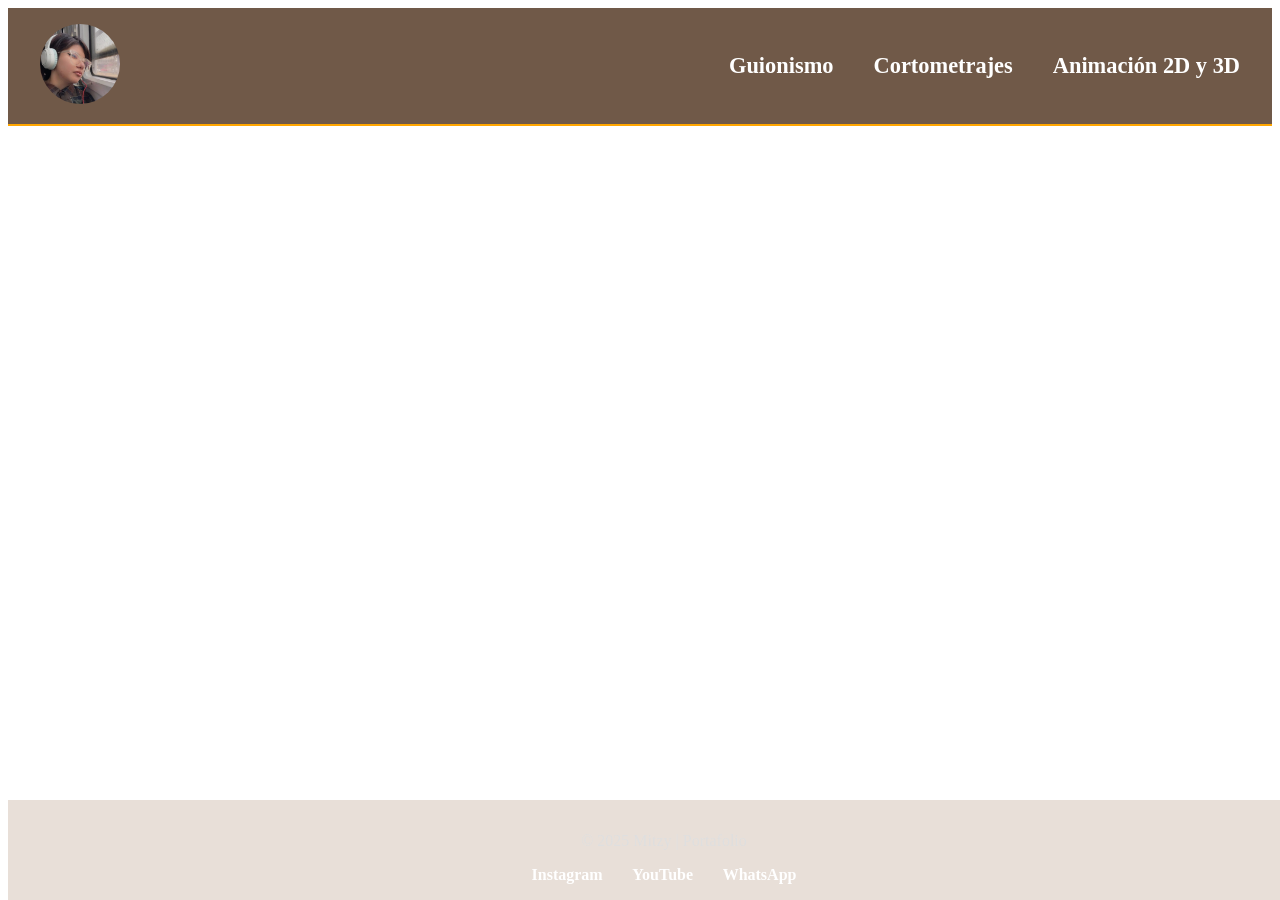
<file: index.html>
<!DOCTYPE html>
<html lang="es">
<head>
  <meta charset="UTF-8" />
  <meta name="viewport" content="width=device-width, initial-scale=1.0" />
  <title>Portafolio de Mitzy</title>
  <link rel="stylesheet" href="estilos.css" />
  <style>
    /* Estilos del modal */
    /* ===== Ventana emergente (Modal) ===== */
.modal {
  display: none; /* Oculto por defecto */
  position: fixed;
  z-index: 1000;
  left: 0;
  top: 0;
  width: 100%;
  height: 100%;
  background-color: rgba(78, 52, 46, 0.7); /* café oscuro translúcido */
  backdrop-filter: blur(4px);
}

/* Caja del modal */
.modal-contenido {
  background: #fff8e6; /* blanco cálido con toque mostaza */
  margin: 10% auto;
  padding: 24px;
  border-radius: 12px;
  width: 60%;
  max-width: 600px;
  text-align: left;
  font-family: Arial, sans-serif;
  border: 2px solid #c9a227; /* borde mostaza */
  box-shadow: 0 8px 24px rgba(78, 52, 46, 0.4); /* sombra café */
}

/* Título dentro del modal */
.modal-contenido h2 {
  margin-bottom: 12px;
  color: #4e342e; /* café oscuro */
}

/* Texto */
.modal-contenido p {
  color: #2b241f; /* café profundo */
  line-height: 1.6;
}

/* Botón cerrar */
.cerrar {
  float: right;
  font-size: 24px;
  font-weight: bold;
  color: #4e342e; /* café oscuro */
  cursor: pointer;
  background: rgba(201, 162, 39, 0.2); /* mostaza translúcido */
  border: 1px solid rgba(201, 162, 39, 0.4);
  border-radius: 6px;
  padding: 2px 8px;
  transition: background-color 0.2s ease, color 0.2s ease;
}
.cerrar:hover {
  background: #c9a227; /* mostaza */
  color: #ffffff;
}
  </style>
</head>
<body>
  <!-- Fondo en video -->
  <div class="fondo">
    <video autoplay muted loop id="video-fondo">
      <source src="inicio.mp4" type="video/mp4" />
    </video>
  </div>

  <!-- Barra superior -->
  <nav class="barra-superior">
    <div class="izquierda">
      <!-- Imagen con evento onclick -->
      <img src="yo.jpeg" alt="Logo Mitzy" class="logo" onclick="abrirModal()" style="cursor:pointer;" />
    </div>
    <div class="centro">
      <ul class="menu">
        <li><a href="guionismo.html"> Guionismo</a></li>
        <li><a href="produccion.html"> Cortometrajes</a></li>
        <li><a href="animacion.html"> Animación 2D y 3D</a></li>
      </ul>
    </div>
  </nav>

  <!-- Contenido central -->
  <main class="contenido-central">
    <p class="frase"><em>&nbsp;</em></p>
  </main>

  <!-- Footer -->
  <footer class="redes">
    <p>© 2025 Mitzy | Portafolio</p>
    <div class="iconos">
      <a href="https://www.instagram.com/mity_loyo?igsh=MXNvNTBxcHg4MWN6YQ==" target="_blank"> Instagram</a>
      <a href="https://www.youtube.com/@MitzyLoyo" target="_blank"> YouTube</a>
      <a href="https://wa.me/qr/XR36K25UHBU5J1" target="_blank"> WhatsApp</a>
    </div>
  </footer>

  <!-- Modal -->
  <div id="miModal" class="modal">
    <div class="modal-contenido">
      <span class="cerrar" onclick="cerrarModal()">&times;</span>
      <h2>Acerca de mi</h2>
<p>
  Soy Mitzy, tengo 20 años y me especializo en animación 2D y 3D. 
  Cuento con formación en <strong>Sony Animation</strong>, donde adquirí 
  conocimientos técnicos y creativos que me permiten desarrollar proyectos 
  de alta calidad en el ámbito audiovisual.
</p>
<p>
  Mi experiencia incluye la <strong>redacción de guiones</strong>, 
  <strong>edición de videos</strong>, <strong>programación</strong> y 
  <strong>gestión de redes sociales</strong>. Estas habilidades me brindan 
  una visión integral para la creación de contenido, desde la concepción 
  de la idea hasta su producción y difusión.
</p>
<p>
  Me apasiona contar historias a través de la animación y el guionismo, 
  aportando creatividad y profesionalismo en cada proyecto. Mi objetivo es 
  seguir creciendo en la industria, colaborando en iniciativas que combinen 
  arte, tecnología y narrativa.
</p>
    </div>
  </div>

  <script>
    function abrirModal() {
      document.getElementById("miModal").style.display = "block";
    }
    function cerrarModal() {
      document.getElementById("miModal").style.display = "none";
    }
    // Cerrar modal al hacer clic fuera del contenido
    window.onclick = function(event) {
      const modal = document.getElementById("miModal");
      if (event.target == modal) {
        modal.style.display = "none";
      }
    }
  </script>
</body>
</html>
</file>
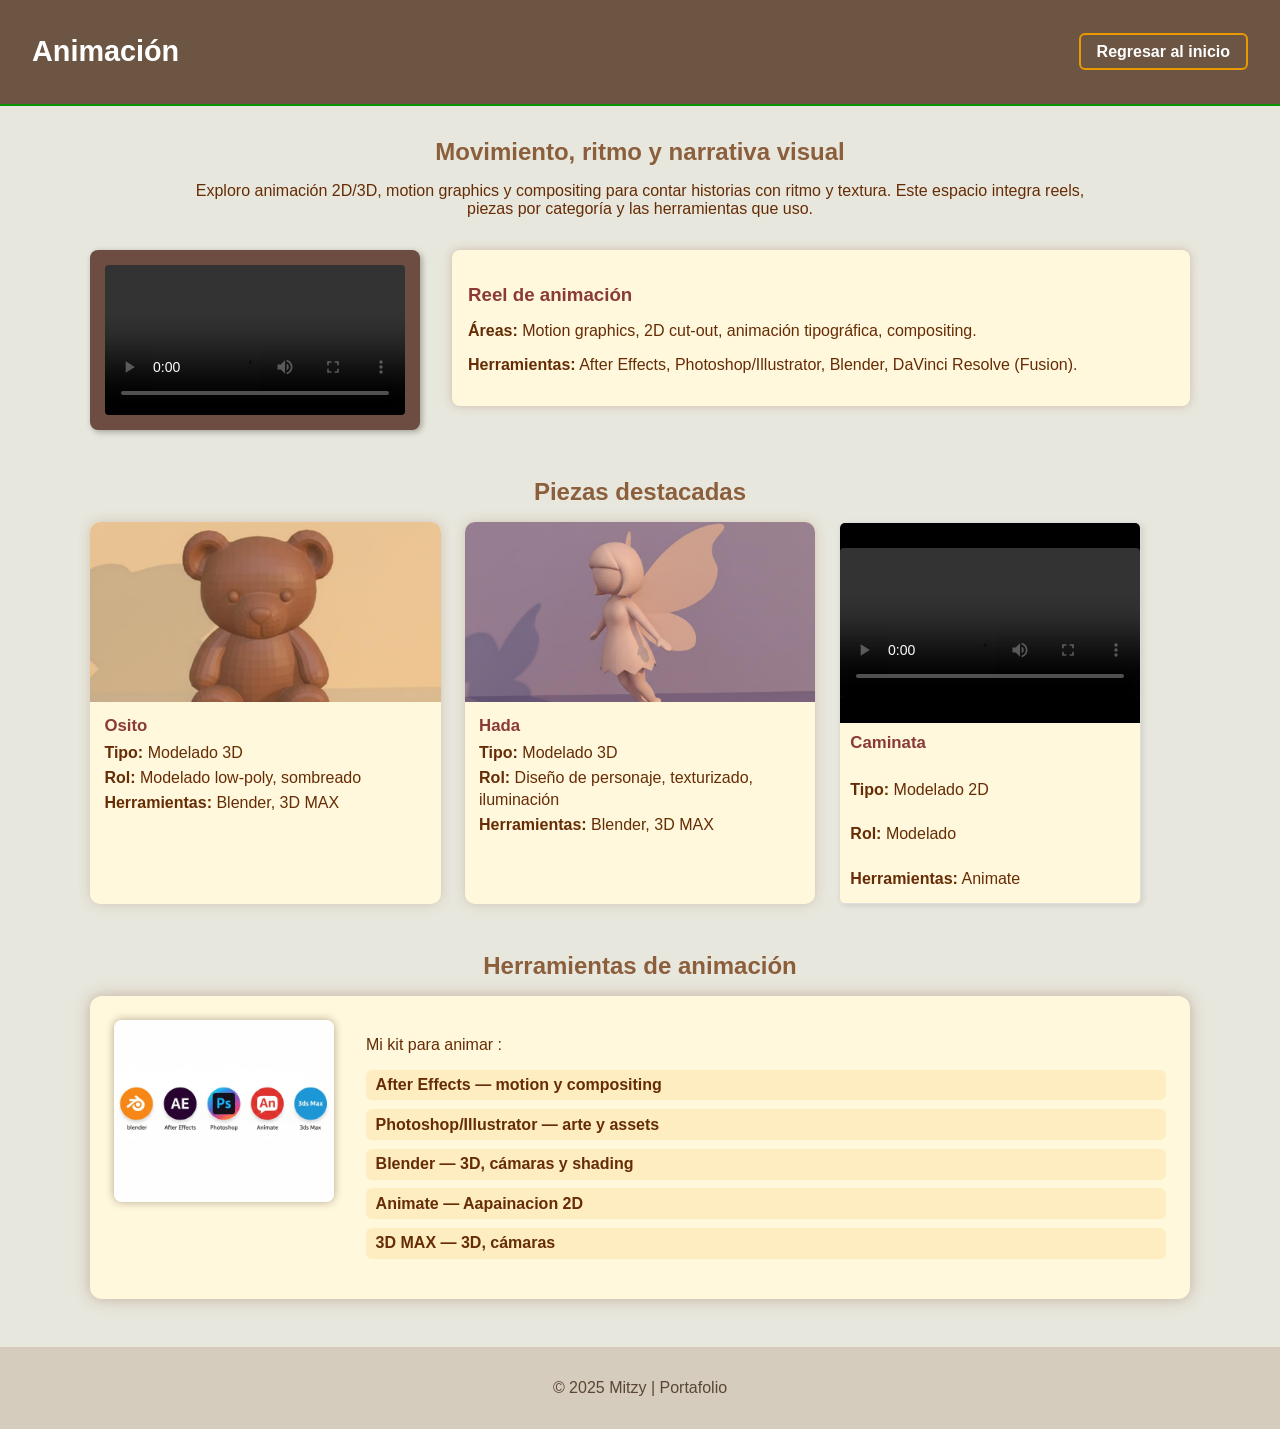
<file: animacion.html>
<!DOCTYPE html>
<html lang="es">
<head>
  <meta charset="UTF-8" />
  <meta name="viewport" content="width=device-width, initial-scale=1.0"/>
  <title>Animación | Portafolio de Mitzy</title>
  <link rel="stylesheet" href="animacion.css"/>
</head>
<body>
  <header class="barra-superior">
    <h1>Animación</h1>
    <nav>
      <a href="index.html" class="boton-regreso"> Regresar al inicio</a>
    </nav>
  </header>

  <main>
    <!-- Intro -->
    <section class="intro">
      <h2>Movimiento, ritmo y narrativa visual</h2>
      <p>
        Exploro animación 2D/3D, motion graphics y compositing para contar historias con ritmo y textura.
        Este espacio integra reels, piezas por categoría y las herramientas que uso.
      </p>
    </section>

    <!-- Pantalla principal tipo cine para reel -->
    <section class="pantalla-reel">
  <div class="video-box">
    <video src="saludo.mp4" controls></video>
  </div>
  <div class="descripcion">
    <h3>Reel de animación</h3>
    <p><strong>Áreas:</strong> Motion graphics, 2D cut-out, animación tipográfica, compositing.</p>
    <p><strong>Herramientas:</strong> After Effects, Photoshop/Illustrator, Blender, DaVinci Resolve (Fusion).</p>
  </div>
</section>

    <!-- Galería de piezas animadas -->
    <section class="galeria">
      <h2>Piezas destacadas</h2>

      <div class="grid">
        <!-- Tarjeta 1: Animación tipográfica -->
       <article class="card">
  <div class="thumb">
    <img src="oso.jpeg" alt="Modelado 3D de osito sentado">
  </div>
  <div class="meta">
    <h3>Osito</h3>
    <p><strong>Tipo:</strong> Modelado 3D</p>
    <p><strong>Rol:</strong> Modelado low-poly, sombreado</p>
    <p><strong>Herramientas:</strong> Blender, 3D MAX</p>
  </div>
</article>

        <!-- Tarjeta 2: Video Mariposa -->
       <article class="card">
  <div class="thumb">
    <img src="hada.jpeg" alt="Modelado 3D de hada flotante">
  </div>
  <div class="meta">
    <h3>Hada</h3>
    <p><strong>Tipo:</strong> Modelado 3D</p>
    <p><strong>Rol:</strong> Diseño de personaje, texturizado, iluminación</p>
    <p><strong>Herramientas:</strong> Blender, 3D MAX</p>
  </div>
</article>

        <!-- Tarjeta 3: Modelado de Hada -->
        <article class="card1">
          <div class="thumb">
            <video src="caminata.mp4" controls></video>
          </div>
          <div class="meta">
            <h3>Caminata</h3>
            <p><strong>Tipo:</strong> Modelado 2D</p>
            <p><strong>Rol:</strong> Modelado</p>
            <p><strong>Herramientas:</strong> Animate</p>
          </div>
        </article>
      </div>
    </section>

    <!-- Bloque de herramientas -->
    <section class="herramientas">
      <h2>Herramientas de animación</h2>
      <div class="cuadro">
        <img src="apps2.jpeg" alt="Herramientas de animación">
        <div class="lista-herramientas">
          <p>Mi kit para animar :</p>
          <ul>
            <li> After Effects — motion y compositing</li>
            <li> Photoshop/Illustrator — arte y assets</li>
            <li> Blender — 3D, cámaras y shading</li>
            <li> Animate — Aapainacion 2D</li>
            <li> 3D MAX — 3D, cámaras</li>
          </ul>
        </div>
      </div>
    </section>
  </main>

  <footer>
    <p>&copy; 2025 Mitzy | Portafolio</p>
  </footer>
</body>
</html>
</file>
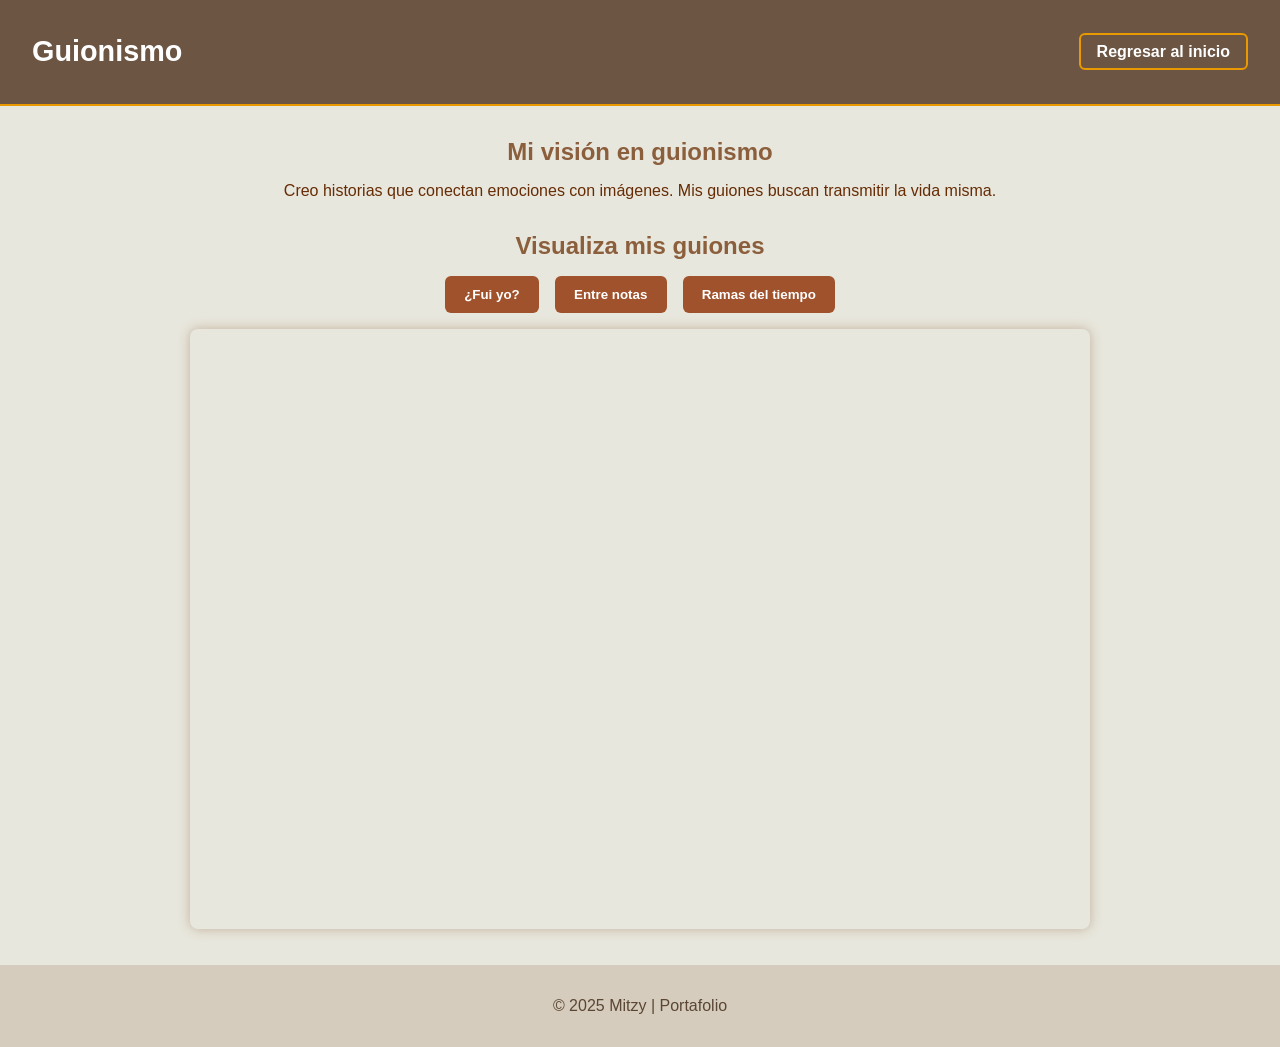
<file: guionismo.html>
<!DOCTYPE html>
<html lang="es">
<head>
  <meta charset="UTF-8" />
  <meta name="viewport" content="width=device-width, initial-scale=1.0" />
  <title>Guionismo | Portafolio de Mitzy</title>
  <link rel="stylesheet" href="guionismo.css" />
</head>
	
	
	
<body>
  <header class="barra-superior">
    <h1>Guionismo</h1>
    <nav>
      <a href="index.html" class="boton-regreso">Regresar al inicio</a>
    </nav>
  </header>

  <main>
	  
    <section class="intro">
      <h2>Mi visión en guionismo</h2>
      <p>
        Creo historias que conectan emociones con imágenes. Mis guiones buscan
        transmitir la vida misma.
      </p>
    </section>

    <section class="visor">
      <h2>Visualiza mis guiones</h2>

      <!-- Botones -->
      <div class="botones-guiones">
        <button onclick="cargarGuion('FUI_YO_GUION_FINAL.pdf')">¿Fui yo?</button>
        <button onclick="cargarGuion('ENTRE NOTAS.pdf')">Entre notas</button>
        <button onclick="cargarGuion('RAMASDELTIEMPO.pdf')">Ramas del tiempo</button>
      </div>

      <!--visor dinámico -->
      <iframe id="visorPDF" src="portada.pdf" width="100%" height="600px"></iframe>
    </section>
  </main>

  <footer>
    <p>&copy; 2025 Mitzy | Portafolio</p>
  </footer>

  <script>
    function cargarGuion(archivo) {
      document.getElementById('visorPDF').src = archivo;
    }
  </script>
</body>
</html>
</file>
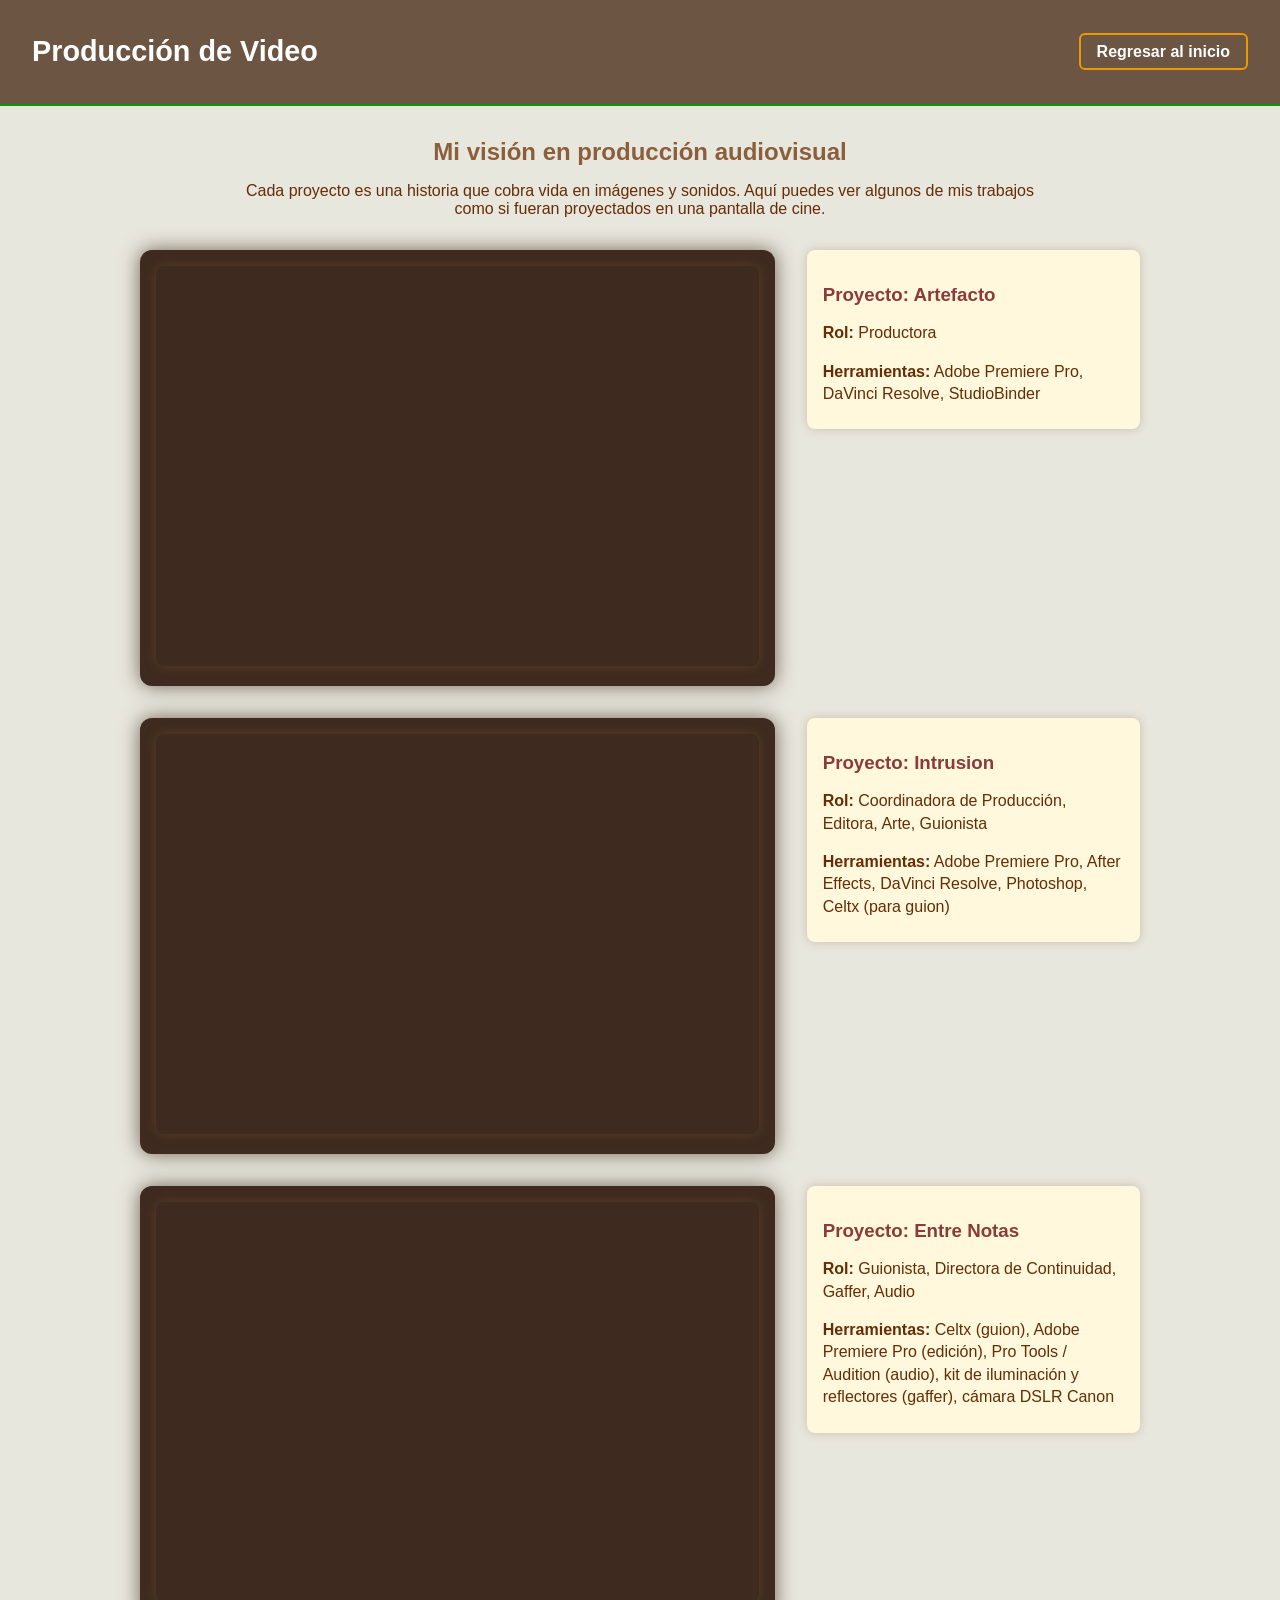
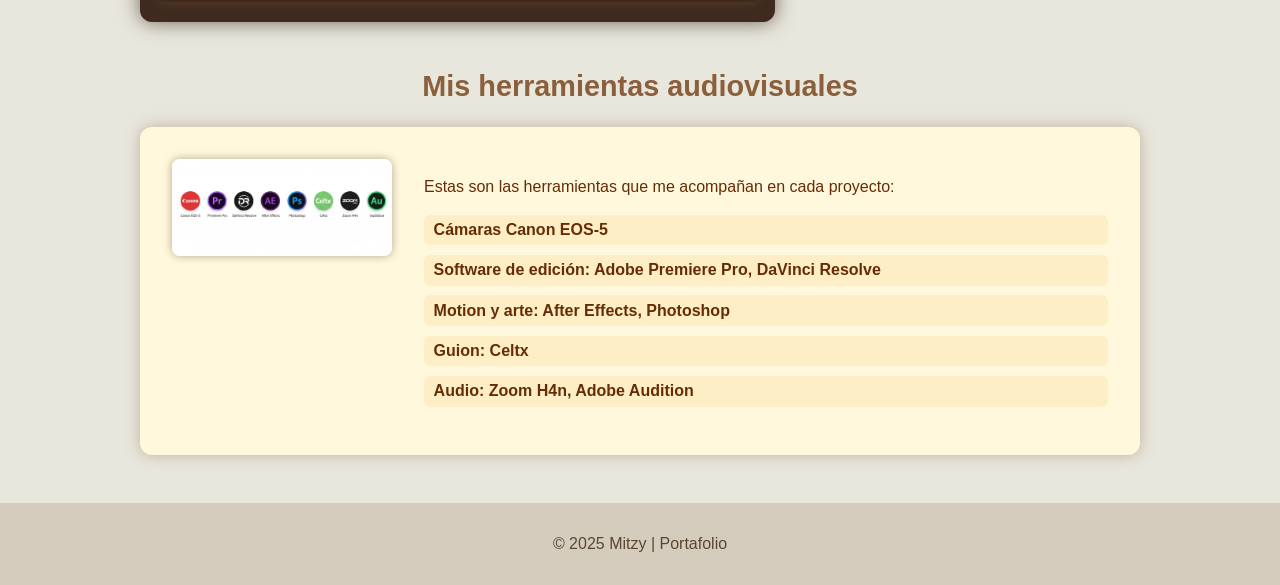
<file: produccion.html>
<!DOCTYPE html>
<html lang="es">
<head>
  <meta charset="UTF-8" />
  <meta name="viewport" content="width=device-width, initial-scale=1.0" />
  <title>Producción de Video | Portafolio de Mitzy</title>
  <link rel="stylesheet" href="produccion.css" />
</head>
<body>
  <header class="barra-superior">
    <h1>Producción de Video</h1>
    <nav>
      <a href="index.html" class="boton-regreso">Regresar al inicio</a>
    </nav>
  </header>

  <main>
    <section class="intro">
      <h2>Mi visión en producción audiovisual</h2>
      <p>
        Cada proyecto es una historia que cobra vida en imágenes y sonidos. 
        Aquí puedes ver algunos de mis trabajos como si fueran proyectados en una pantalla de cine.
      </p>
    </section>

    <!-- Video + descripción -->
    <section class="video-proyecto">
  <div class="pantalla">
    <iframe src="https://www.youtube.com/embed/-hdMEIz6t3k" frameborder="0" allowfullscreen></iframe>
  </div>
  <div class="descripcion">
    <h3>Proyecto: Artefacto</h3>
    <p><strong>Rol:</strong> Productora</p>
    <p><strong>Herramientas:</strong> Adobe Premiere Pro, DaVinci Resolve, StudioBinder</p>
  </div>
</section>

    <section class="video-proyecto">
  <div class="pantalla">
    <iframe src="https://www.youtube.com/embed/B3D6A6Aq2is" frameborder="0" allowfullscreen></iframe>
  </div>
  <div class="descripcion">
    <h3>Proyecto: Intrusion</h3>
    <p><strong>Rol:</strong> Coordinadora de Producción, Editora, Arte, Guionista</p>
    <p><strong>Herramientas:</strong> Adobe Premiere Pro, After Effects, DaVinci Resolve, Photoshop, Celtx (para guion)</p>
  </div>
</section>

    <section class="video-proyecto">
  <div class="pantalla">
    <iframe src="https://www.youtube.com/embed/PVpWVgS-AdA" frameborder="0" allowfullscreen></iframe>
  </div>
  <div class="descripcion">
    <h3>Proyecto: Entre Notas</h3>
    <p><strong>Rol:</strong> Guionista, Directora de Continuidad, Gaffer, Audio</p>
    <p><strong>Herramientas:</strong> Celtx (guion), Adobe Premiere Pro (edición), Pro Tools / Audition (audio), kit de iluminación y reflectores (gaffer), cámara DSLR Canon</p>
  </div>
</section>

    <!-- Cuadro de herramientas -->
    <section class="herramientas">
  <h2>Mis herramientas audiovisuales</h2>
  <div class="cuadro">
    <img src="apps1.jpeg" alt="Imagen de herramientas audiovisuales">
    <div class="lista-herramientas">
      <p>Estas son las herramientas que me acompañan en cada proyecto:</p>
      <ul>
        <li>Cámaras Canon EOS-5</li>
        <li>Software de edición: Adobe Premiere Pro, DaVinci Resolve</li>
        <li>Motion y arte: After Effects, Photoshop</li>
        <li>Guion: Celtx</li>
        <li>Audio: Zoom H4n, Adobe Audition</li>
      </ul>
    </div>
  </div>
</section>
  </main>

  <footer>
    <p>&copy; 2025 Mitzy | Portafolio</p>
  </footer>
</body>
</html>
</file>
<file: estilos.css>
@charset "utf-8";
/* CSS Document */
/* Fondo en video */

.fondo {
  position: fixed;
  top: 0; left: 0;
  width: 100%; height: 100%;
  overflow: hidden;
  z-index: -1;
}

#video-fondo {
  width: 100%;
  height: 100%;
  object-fit: cover;
}

/* Barra superior */
.barra-superior {
  display: flex;
  justify-content: space-between;
  align-items: center;
  background: rgba(87, 60, 40, 0.85); /* café translúcido */
  padding: 1rem 2rem;
  border-bottom: 2px solid #FFA600; /* verde acento */
}

.logo {
  width: 70px;
  height: auto;
}
.logo {
  width: 80px;
  height: 80px;
  border-radius: 50%;
  object-fit: cover;
  transition: transform 0.3s ease, box-shadow 0.3s ease;
}

.logo:hover {
  transform: scale(1.1); /* agranda un poco al pasar el mouse */
  box-shadow: 0 6px 12px rgba(0,0,0,0.4);
}
/* Menú principal */
.menu {
  list-style: none;
  display: flex;
  gap: 2.5rem;
  margin: 0;
  padding: 0;
}

.menu li a {
  text-decoration: none;
  color: #fff;
  font-weight: bold;
  font-size: 1.4rem; /* más grande */
  position: relative;
  transition: color 0.3s, transform 0.3s;
}

.menu li a::after {
  content: "";
  position: absolute;
  width: 0%;
  height: 3px;
  bottom: -6px;
  left: 0;
  background-color: #EB9901;
  transition: width 0.3s;
}

.menu li a:hover {
  color: #EB9901;
  transform: scale(1.15);
}

.menu li a:hover::after {
  width: 100%;
}

/* Botón "Acerca de mí" */
.boton-acerca {
  background: #EB9901;
  color: #fff;
  padding: 0.8rem 1.4rem;
  border-radius: 8px;
  text-decoration: none;
  font-weight: bold;
  font-size: 1.2rem;
  transition: transform 0.3s, background 0.3s;
}

.boton-acerca:hover {
  background: #d9a066;
  color: #3e2a1f;
  transform: scale(1.15);
}

/* Contenido central */
.contenido-central {
  text-align: center;
  margin-top: 20%;
}

.frase {
  font-size: 2.5rem; /* grande */
  font-style: italic;
  color: #C4C4C4; /* gris/blanco */
}

/* Footer */
.redes {
  text-align: center;
  padding: 1rem;
  background: rgba(139, 94, 60, 0.2);
  color: #DFDFDF;
  position: fixed;
  bottom: 0;
  width: 100%;
}

.redes .iconos {
  margin-top: 0.5rem;
}

.redes .iconos a {
  margin: 0 0.8rem;
  text-decoration: none;
  color: #fff;
  font-weight: bold;
  transition: color 0.3s;
}

.redes .iconos a:hover {
  color: #EB9901;
}
</file>
<file: animacion.css>
@charset "utf-8";
/* CSS Document */

/* Base */
body, html {
  margin: 0;
  padding: 0;
  font-family: 'Segoe UI', sans-serif;
  background: #E8E7DD; /* beige cálido */
  color: #662C05; /* café oscuro */
}

/* Barra superior */
.barra-superior {
  display: flex;
  justify-content: space-between;
  align-items: center;
  background: rgba(87, 60, 40, 0.85); /* café translúcido */
  padding: 1rem 2rem;
  border-bottom: 2px solid #089607; /* verde acento */
}

.barra-superior h1 {
  font-size: 1.8rem;
  color: #FFFFFF;
}

/* Botón regreso */
.boton-regreso {
  background: transparent;
  border: 2px solid #EB9901; /* naranja */
  color: #FFFFFF;
  padding: 0.5rem 1rem;
  border-radius: 6px;
  text-decoration: none;
  font-weight: bold;
  transition: background 0.3s, color 0.3s;
}

.boton-regreso:hover {
  background: #EB9901;
  color: #3e2a1f;
}

/* Intro */
.intro {
  max-width: 900px;
  margin: 2rem auto;
  text-align: center;
}

.intro h2 {
  color: #8b5e3c; /* café medio */
  margin-bottom: 0.75rem;
}

/* Pantalla tipo cine para reel */
.pantalla-reel {
  display: flex;
  gap: 2rem;
  max-width: 1100px;
  margin: 2rem auto;
  align-items: flex-start;
}

.pantalla {
  flex: 2;
  background: #3e2a1f; /* sala de cine */
  padding: 1rem;
  border-radius: 12px;
  box-shadow: 0 0 20px rgba(62, 42, 31, 0.7);
}

.pantalla iframe {
  width: 100%;
  height: 420px;
  border: none;
  border-radius: 8px;
  box-shadow: 0 0 12px rgba(139, 94, 60, 0.4);
}

.descripcion {
  flex: 1;
  background: #fff8dc; /* crema cálida */
  padding: 1rem;
  border-radius: 8px;
  box-shadow: 0 0 10px rgba(139, 94, 60, 0.3);
}

.descripcion h3 {
  color: #8b3a3a; /* rojizo otoñal */
  margin-bottom: 0.5rem;
}

/* Galería de piezas */
.galeria {
  max-width: 1100px;
  margin: 3rem auto;
}

.galeria h2 {
  text-align: center;
  color: #8b5e3c;
  margin-bottom: 1rem;
}

.grid {
  display: grid;
  grid-template-columns: repeat(3, 1fr);
  gap: 1.5rem;
}

.card {
  background: #fff8dc;
  border-radius: 10px;
  overflow: hidden;
  box-shadow: 0 0 12px rgba(139, 94, 60, 0.25);
  display: flex;
  flex-direction: column;
}

.thumb img {
  width: 100%;
  height: 180px;
  object-fit: cover;
  display: block;
}

.meta {
  padding: 0.9rem;
  color: #662C05;
}

.meta h3 {
  margin: 0 0 0.4rem 0;
  color: #8b3a3a;
  font-size: 1.05rem;
}

.meta p {
  margin: 0.2rem 0;
  line-height: 1.35;
}

.btn {
  display: inline-block;
  margin-top: 0.6rem;
  background: #a0522d; /* marrón rojizo */
  color: #fff;
  padding: 0.5rem 0.9rem;
  border-radius: 6px;
  text-decoration: none;
  font-weight: bold;
  transition: background 0.3s;
}

.btn:hover {
  background: #d9a066; /* ocre */
  color: #3e2a1f;
}

/* Herramientas */
.herramientas {
  max-width: 1100px;
  margin: 3rem auto;
  text-align: center;
}

.herramientas h2 {
  color: #8b5e3c;
  margin-bottom: 1rem;
}

.cuadro {
  display: flex;
  gap: 2rem;
  align-items: flex-start;
  background: #fff8dc;
  padding: 1.5rem;
  border-radius: 12px;
  box-shadow: 0 0 15px rgba(139, 94, 60, 0.4);
}

.cuadro img {
  width: 220px;
  border-radius: 8px;
  box-shadow: 0 0 8px rgba(62, 42, 31, 0.4);
}

.lista-herramientas {
  flex: 1;
  text-align: left;
  color: #662C05;
}

.lista-herramientas ul {
  list-style: none;
  padding: 0;
  margin-top: 0.6rem;
}

.lista-herramientas li {
  margin-bottom: 0.55rem;
  font-weight: bold;
  background: rgba(235, 153, 1, 0.12); /* acento naranja suave */
  padding: 0.4rem 0.6rem;
  border-radius: 6px;
}

/* Responsivo */
@media (max-width: 1024px) {
  .grid { grid-template-columns: repeat(2, 1fr); }
  .pantalla-reel { flex-direction: column; }
}

@media (max-width: 640px) {
  .grid { grid-template-columns: 1fr; }
  .cuadro { flex-direction: column; }
}

/* Footer */
footer {
  text-align: center;
  padding: 1rem;
  background: rgba(139, 94, 60, 0.2);
  color: #5a4633;
  margin-top: 2rem;
}.video-box {
  display: inline-block;       /* se ajusta al contenido */
  background-color: #6d4c41;   /* café */
  padding: 15px;               /* margen interno alrededor del video */
  border-radius: 8px;          /* esquinas redondeadas */
  box-shadow: 2px 2px 6px rgba(0,0,0,0.3); /* sombra opcional */
}

.video-box video {
  display: block;
  width: 100%;
  max-width: 500px;            /* tamaño promedio del video */
  border-radius: 4px;          /* esquinas del video */
}

.card1 {
  background: #fff8dc;
  border: 1px solid #ddd;
  border-radius: 6px;
  overflow: hidden;
  width: 300px;
  height: 380px; /* altura fija para todas las tarjetas */
  box-shadow: 2px 2px 6px rgba(0,0,0,0.1);
  display: flex;
  flex-direction: column;
  justify-content: space-between;
}

.card1 .thumb {
  width: 100%;
  height: 200px; /* espacio reservado para imagen o video */
  background-color: #000; /* fondo neutro si el video no llena todo */
  display: flex;
  align-items: center;
  justify-content: center;
}

.card1 .thumb img,
.card1 .thumb video {
  max-width: 100%;
  max-height: 100%;
  object-fit: contain; /* evita que se estire */
  border-radius: 4px;
}

.card1 .meta {
  padding: 10px;
  flex-grow: 1;
  display: flex;
  flex-direction: column;
  justify-content: space-between;
}
</file>
<file: guionismo.css>
@charset "utf-8";
/* CSS Document */

body, html {
  margin: 0;
  padding: 0;
  font-family: 'Segoe UI', sans-serif;
  background: #E8E7DD;/* beige cálido → crema */
  color: #662C05; /* café oscuro */
}

.barra-superior {
  display: flex;
  justify-content: space-between;
  align-items: center;
  background: rgba(87, 60, 40, 0.85); /* café translúcido */
  padding: 1rem 2rem;
  border-bottom: 2px solid #EB9901; /* ocre */
}

.barra-superior h1 {
  font-size: 1.8rem;
  color: #FFFFFF; /* ocre cálido */
}

.boton-regreso {
  background: transparent;
  border: 2px solid #EB9901;
  color: #FFFFFF;
  padding: 0.5rem 1rem;
  border-radius: 6px;
  text-decoration: none;
  font-weight: bold;
  transition: background 0.3s, color 0.3s;
}

.boton-regreso:hover {
  background: #EB9901;
  color: #3e2a1f; /* café oscuro */
}

.intro {
  max-width: 800px;
  margin: 2rem auto;
  text-align: center;
}

.intro h2 {
  color: #8b5e3c; /* café medio */
  margin-bottom: 1rem;
}

.visor {
  max-width: 900px;
  margin: 2rem auto;
  text-align: center;
}

.visor h2 {
  margin-bottom: 1rem;
  color: #8b5e3c; /* café medio */
}

.botones-guiones {
  margin: 1rem 0;
  display: flex;
  justify-content: center;
  gap: 1rem;
}

.botones-guiones button {
  background: #a0522d; /* marrón rojizo */
  border: none;
  color: white;
  padding: 0.7rem 1.2rem;
  border-radius: 6px;
  cursor: pointer;
  font-weight: bold;
  transition: background 0.3s;
}

.botones-guiones button:hover {
  background: #d9a066; /* ocre */
  color: #3e2a1f;
}

iframe {
  border: none;
  box-shadow: 0 0 12px rgba(139, 94, 60, 0.4); /* sombra café */
  border-radius: 8px;
}

footer {
  text-align: center;
  padding: 1rem;
  background: rgba(139, 94, 60, 0.2); /* café translúcido */
  color: #5a4633;
  margin-top: 2rem;
}
</file>
<file: produccion.css>
@charset "utf-8";
/* CSS Document */

body, html {
  margin: 0;
  padding: 0;
  font-family: 'Segoe UI', sans-serif;
  background: #E8E7DD; /* beige cálido */
  color: #662C05; /* café oscuro */
}

/* Barra superior */
.barra-superior {
  display: flex;
  justify-content: space-between;
  align-items: center;
  background: rgba(87, 60, 40, 0.85); /* café translúcido */
  padding: 1rem 2rem;
  border-bottom: 2px solid #089607; /* verde acento */
}

.barra-superior h1 {
  font-size: 1.8rem;
  color: #FFFFFF;
}

.boton-regreso {
  background: transparent;
  border: 2px solid #EB9901; /* naranja */
  color: #FFFFFF;
  padding: 0.5rem 1rem;
  border-radius: 6px;
  text-decoration: none;
  font-weight: bold;
  transition: background 0.3s, color 0.3s;
}

.boton-regreso:hover {
  background: #EB9901;
  color: #3e2a1f; /* café oscuro */
}

/* Intro */
.intro {
  max-width: 800px;
  margin: 2rem auto;
  text-align: center;
}

.intro h2 {
  color: #8b5e3c; /* café medio */
  margin-bottom: 1rem;
}

/* Video + descripción */
.video-proyecto {
  display: flex;
  gap: 2rem;
  max-width: 1000px;
  margin: 2rem auto;
  align-items: flex-start;
}

.pantalla {
  flex: 2;
  background: #3e2a1f; /* fondo café oscuro estilo cine */
  padding: 1rem;
  border-radius: 12px;
  box-shadow: 0 0 20px rgba(62, 42, 31, 0.7);
}

.pantalla iframe {
  width: 100%;
  height: 400px;
  border: none;
  border-radius: 8px;
  box-shadow: 0 0 12px rgba(139, 94, 60, 0.4);
}

.descripcion {
  flex: 1;
  background: #fff8dc; /* crema cálida */
  padding: 1rem;
  border-radius: 8px;
  box-shadow: 0 0 10px rgba(139, 94, 60, 0.3);
}

.descripcion h3 {
  color: #8b3a3a; /* rojizo otoñal */
  margin-bottom: 0.5rem;
}

.descripcion p {
  margin-bottom: 0.5rem;
  line-height: 1.4;
}

/* Herramientas */
.herramientas {
  max-width: 1000px;
  margin: 3rem auto;
  text-align: center;
}

.herramientas h2 {
  color: #8b5e3c;
  margin-bottom: 1rem;
}

.cuadro {
  display: flex;
  gap: 2rem;
  align-items: center;
  background: #fff8dc;
  padding: 1.5rem;
  border-radius: 12px;
  box-shadow: 0 0 15px rgba(139, 94, 60, 0.4);
}

.cuadro img {
  width: 200px;
  border-radius: 8px;
  box-shadow: 0 0 8px rgba(62, 42, 31, 0.4);
}

.cuadro p {
  flex: 1;
  text-align: left;
  color: #662C05;
  line-height: 1.5;
}

/* Footer */
footer {
  text-align: center;
  padding: 1rem;
  background: rgba(139, 94, 60, 0.2); /* café translúcido */
  color: #5a4633;
  margin-top: 2rem;
}

.herramientas {
  max-width: 1000px;
  margin: 3rem auto;
  text-align: center;
}

.herramientas h2 {
  color: #8b5e3c; /* café medio */
  margin-bottom: 1.5rem;
  font-size: 1.8rem;
}

.cuadro {
  display: flex;
  gap: 2rem;
  align-items: flex-start;
  background: #fff8dc; /* crema cálida */
  padding: 2rem;
  border-radius: 12px;
  box-shadow: 0 0 15px rgba(139, 94, 60, 0.4);
}

.cuadro img {
  width: 220px;
  border-radius: 8px;
  box-shadow: 0 0 8px rgba(62, 42, 31, 0.4);
}

.lista-herramientas {
  flex: 1;
  text-align: left;
  color: #662C05; /* café oscuro */
}

.lista-herramientas ul {
  list-style: none;
  padding: 0;
  margin-top: 1rem;
}

.lista-herramientas li {
  margin-bottom: 0.6rem;
  font-weight: bold;
  background: rgba(235, 153, 1, 0.1); /* acento naranja suave */
  padding: 0.4rem 0.6rem;
  border-radius: 6px;
}
</file>
